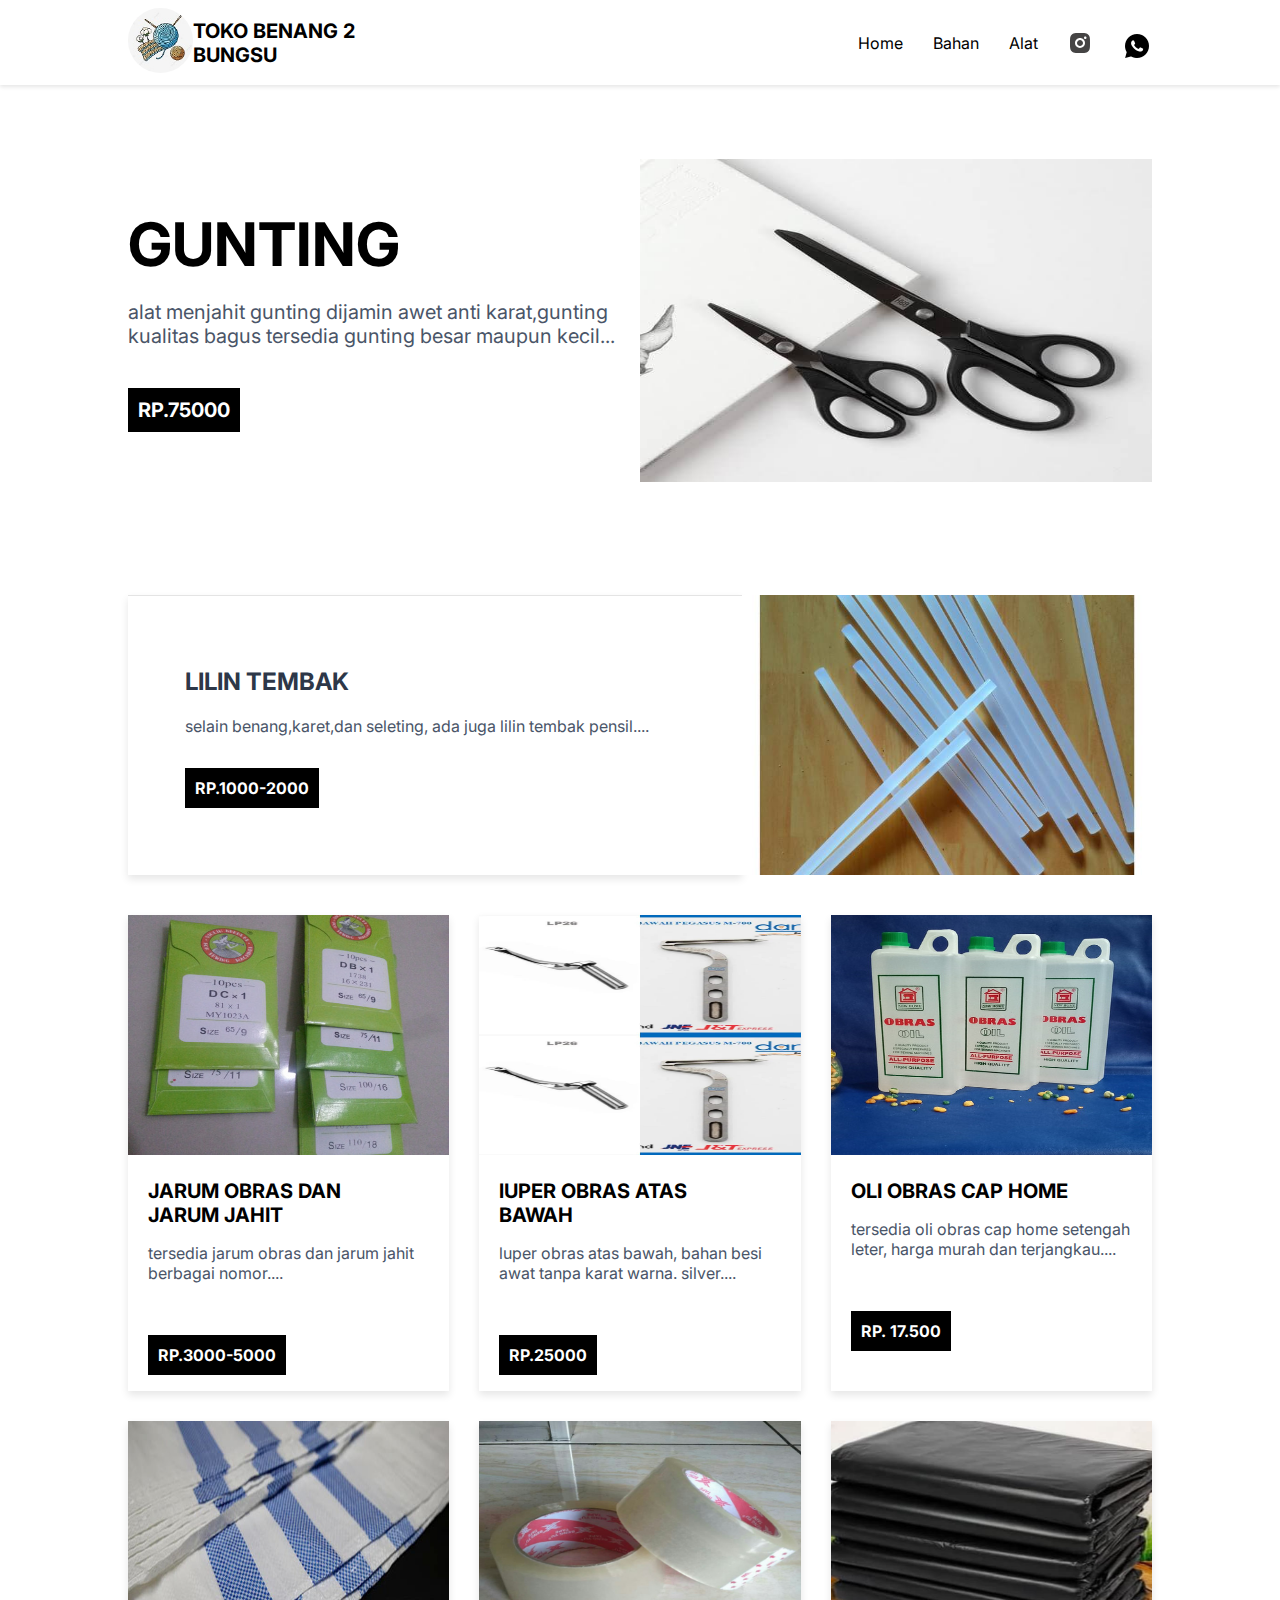
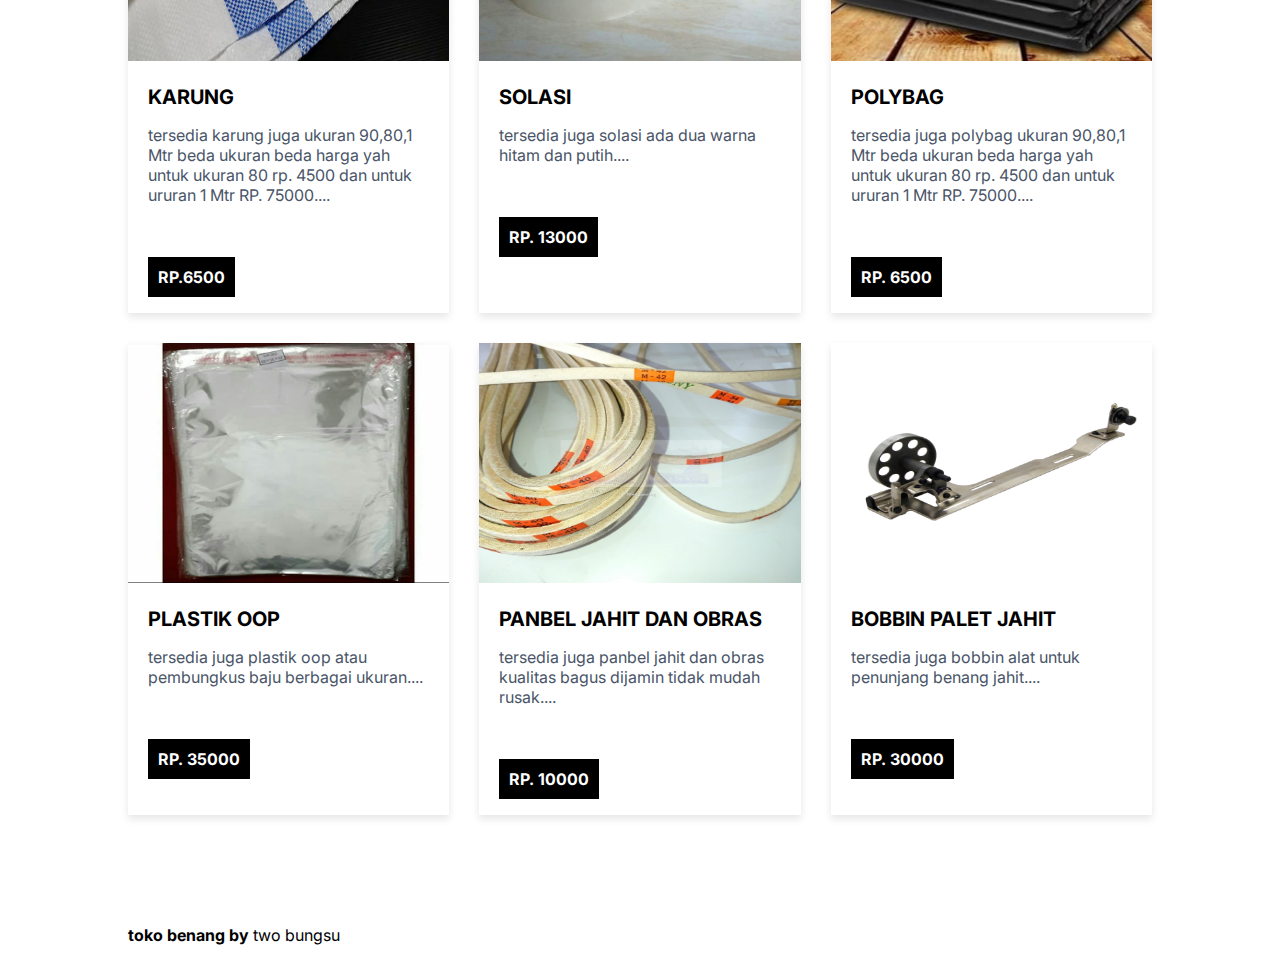
<file: alat.html>
<!DOCTYPE html>
<html lang="en">

<head>
    <meta charset="UTF-8">
    <meta http-equiv="X-UA-Compatible" content="IE=edge">
    <meta name="viewport" content="width=device-width, initial-scale=1.0">
    <title>My Blog By 2B</title>
    <link rel="preconnect" href="https://fonts.gstatic.com">
    <link href="https://fonts.googleapis.com/css2?family=Inter&display=swap" rel="stylesheet">

    <link rel="stylesheet" href="alat.css">
   
</head>

<body>
    <nav class="navbar">
        <a href="" class="logo"><img src="assets/bola.jpg" alt=""></a>
        <h1>TOKO BENANG 2 BUNGSU</h1>
        <div class="nav-menu">
            <p><a href="index.html"  class="link">Home</a></p>
            <p><a href="bahan.html" class="link">Bahan</a></p>
            <p><a href="alat.html" class="link">Alat</a></p>
           <a href="https://www.instagram.com/sulaeman411"><img src="assets/instagram.svg" alt="instagram"></a>
           <a href="https://wa.me/62895422691534"><img src="assets/wa.png" alt="whatsapp"></a>
        </div>
    </nav>
    <section class="hero-container">
        <div>
            <div>
                <h1>GUNTING
                </h1>
                <p>alat menjahit gunting dijamin awet anti karat,gunting kualitas bagus 
                    tersedia gunting besar maupun kecil...</p>
                <div class="description-left-footer">
                    <p class="font-weight-bold">RP.75000</p>
                </div>
            </div>
        </div>
        <img src="assets/card12.jpeg" alt="hero">
    </section>
    <section class="description-container">
        <div>
            <div>
                <h2>LILIN TEMBAK</h2>
                <p>selain benang,karet,dan seleting, ada juga lilin tembak pensil....</p>
            </div>
            <div class="description-left-footer">
                <p class="font-weight-bold">RP.1000-2000</p>
            </div>
        </div>
        <img src="assets/card14.jpg" alt="card14">
    </section>
    <section class="content-container">
        <div class="card">
            <img src="assets/card15.jpg" alt="card15">
            <div class="card-body">
                <h3>JARUM OBRAS DAN JARUM JAHIT</h3>
                <p>tersedia jarum obras dan jarum jahit berbagai nomor....</p>
            </div>
            <div class="card-footer">
                <p class="font-weight-bold">RP.3000-5000</p>
            </div>
        </div>
        <div class="card">
            <img src="assets/card9.jpg" alt="card9">
            <div class="card-body">
                <h3>lUPER OBRAS ATAS BAWAH</h3>
                <p>luper obras atas bawah, bahan besi awat tanpa karat warna. silver....</p>
            </div>
            <div class="card-footer">
                <p class="font-weight-bold">RP.25000</p>
            </div>
        </div>
        <div class="card">
            <img src="assets/card17.jpg" alt="card17">
            <div class="card-body">
                <h3>OLI OBRAS CAP HOME </h3>
                <p>tersedia oli obras cap home setengah leter, harga murah dan terjangkau....</p>
            </div>
            <div class="card-footer">
                <p class="font-weight-bold">RP. 17.500</p>
            </div>
        </div>
        <div class="card">
            <img src="assets/Karung.jpg" alt="karung">
            <div class="card-body">
                <h3>KARUNG</h3>
                <p>tersedia karung juga ukuran 90,80,1 Mtr beda ukuran beda harga yah untuk ukuran 80 rp. 4500
                    dan untuk ururan 1 Mtr RP. 75000....</p>
            </div>
            <div class="card-footer">
                <p class="font-weight-bold">RP.6500</p>
            </div>
        </div>
        <div class="card">
            <img src="assets/solasi.jpg" alt="solasi">
            <div class="card-body">
                <h3>SOLASI</h3>
                <p>tersedia juga solasi ada dua warna hitam dan putih....</p>
            </div>
            <div class="card-footer">
                <p class="font-weight-bold">RP. 13000</p>
            </div>
        </div>
        <div class="card">
            <img src="assets/polybag.jpg" alt="polybag">
            <div class="card-body">
                <h3>POLYBAG</h3>
                <p>tersedia juga polybag ukuran 90,80,1 Mtr beda ukuran beda harga yah untuk ukuran 80 rp. 4500
                    dan untuk ururan 1 Mtr RP. 75000....</p>
            </div>
            <div class="card-footer">
                <p class="font-weight-bold">RP. 6500</p>
            </div>
        </div>
        <div class="card">
            <img src="assets/plastik opp.jpg" alt="plastik oop">
            <div class="card-body">
                <h3>PLASTIK OOP</h3>
                <p>tersedia juga plastik oop atau pembungkus baju berbagai ukuran....</p>
            </div>
            <div class="card-footer">
                <p class="font-weight-bold">RP. 35000</p>
            </div>
        </div>
        <div class="card">
            <img src="assets/panbel.jpg" alt="panbel">
            <div class="card-body">
                <h3>PANBEL JAHIT DAN OBRAS</h3>
                <p>tersedia juga panbel jahit dan obras kualitas bagus dijamin tidak mudah rusak....</p>
            </div>
            <div class="card-footer">
                <p class="font-weight-bold">RP. 10000</p>
            </div>
        </div>
        <div class="card">
            <img src="assets/bobin jahit.jpg" alt="bobin jahit">
            <div class="card-body">
                <h3>BOBBIN PALET JAHIT</h3>
                <p>tersedia juga bobbin alat untuk penunjang benang jahit....</p>
            </div>
            <div class="card-footer">
                <p class="font-weight-bold">RP. 30000</p>
            </div>
        </div>
    </section>
    
    <section class="button-container">
    </section>
    <footer>
        <p><b>toko benang by</b> two bungsu</p>
        <div>
        </div>
    </footer>

</body>

</html>
</file>
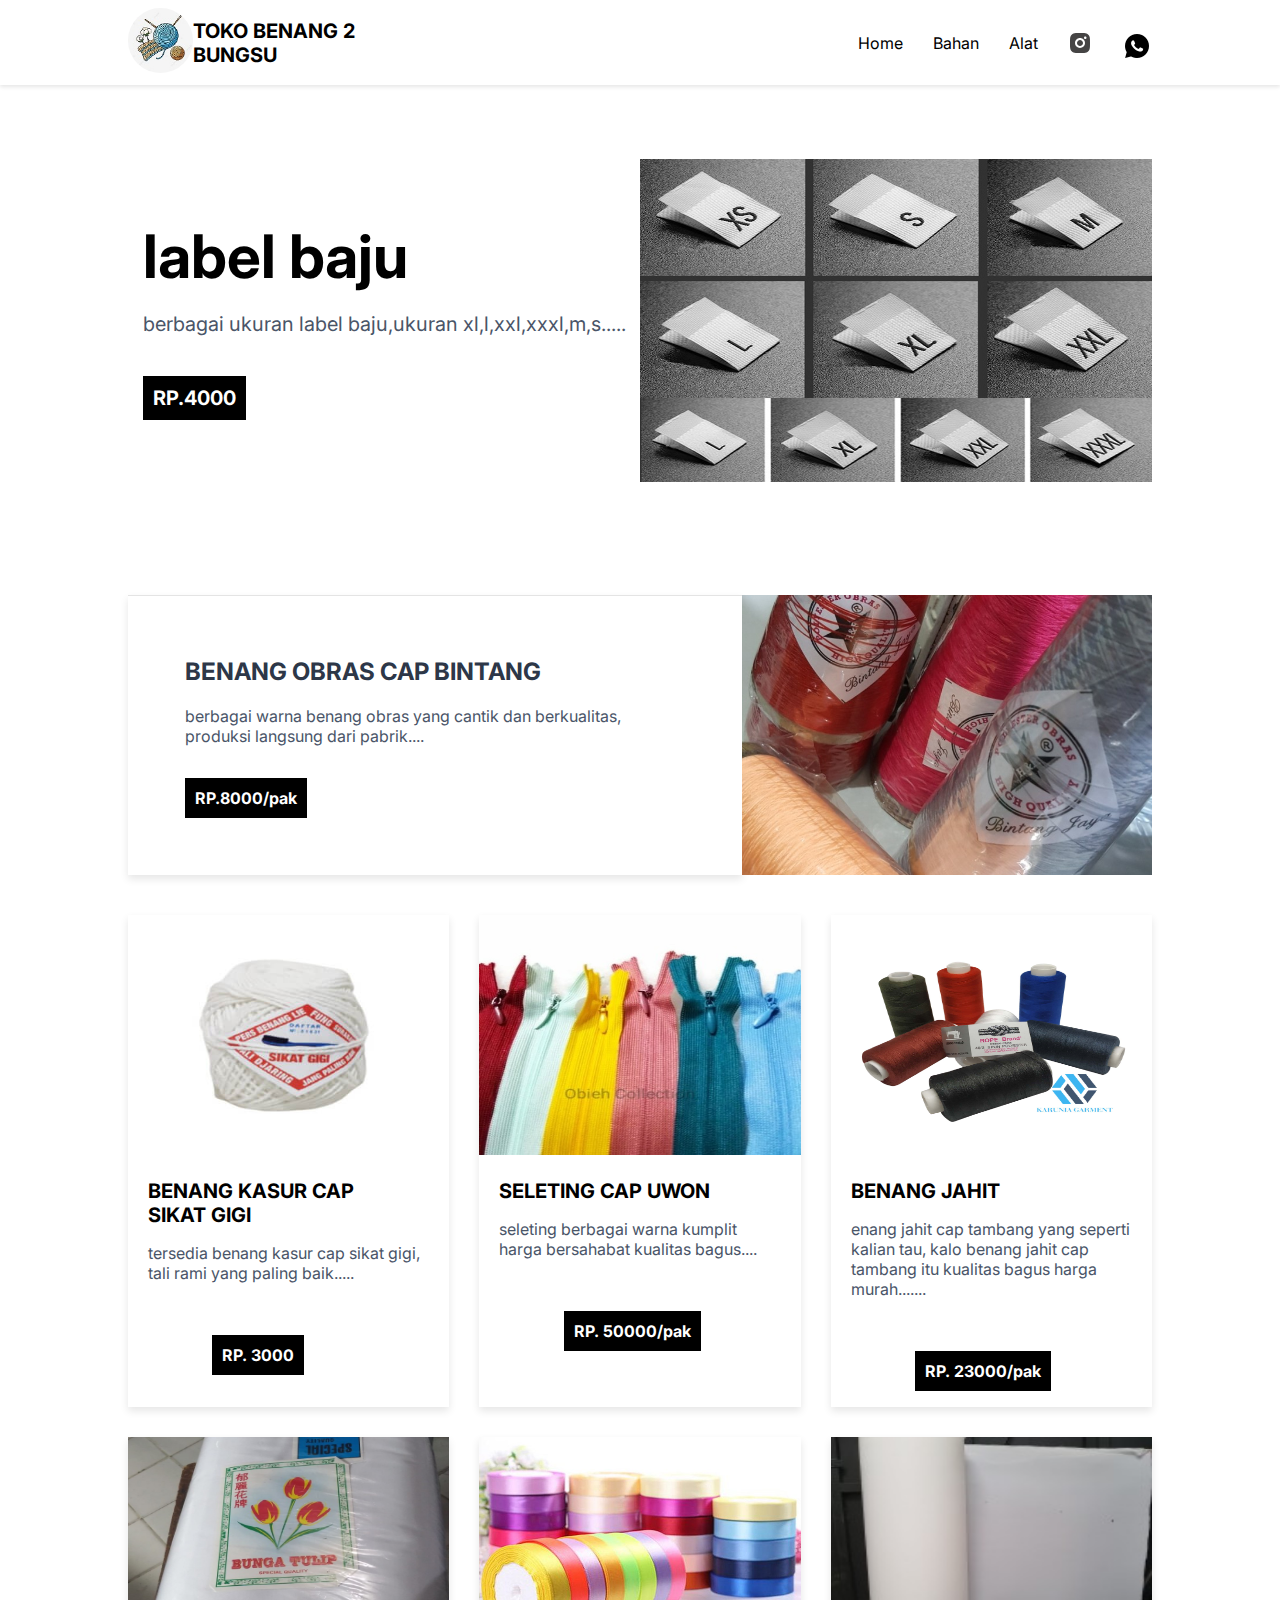
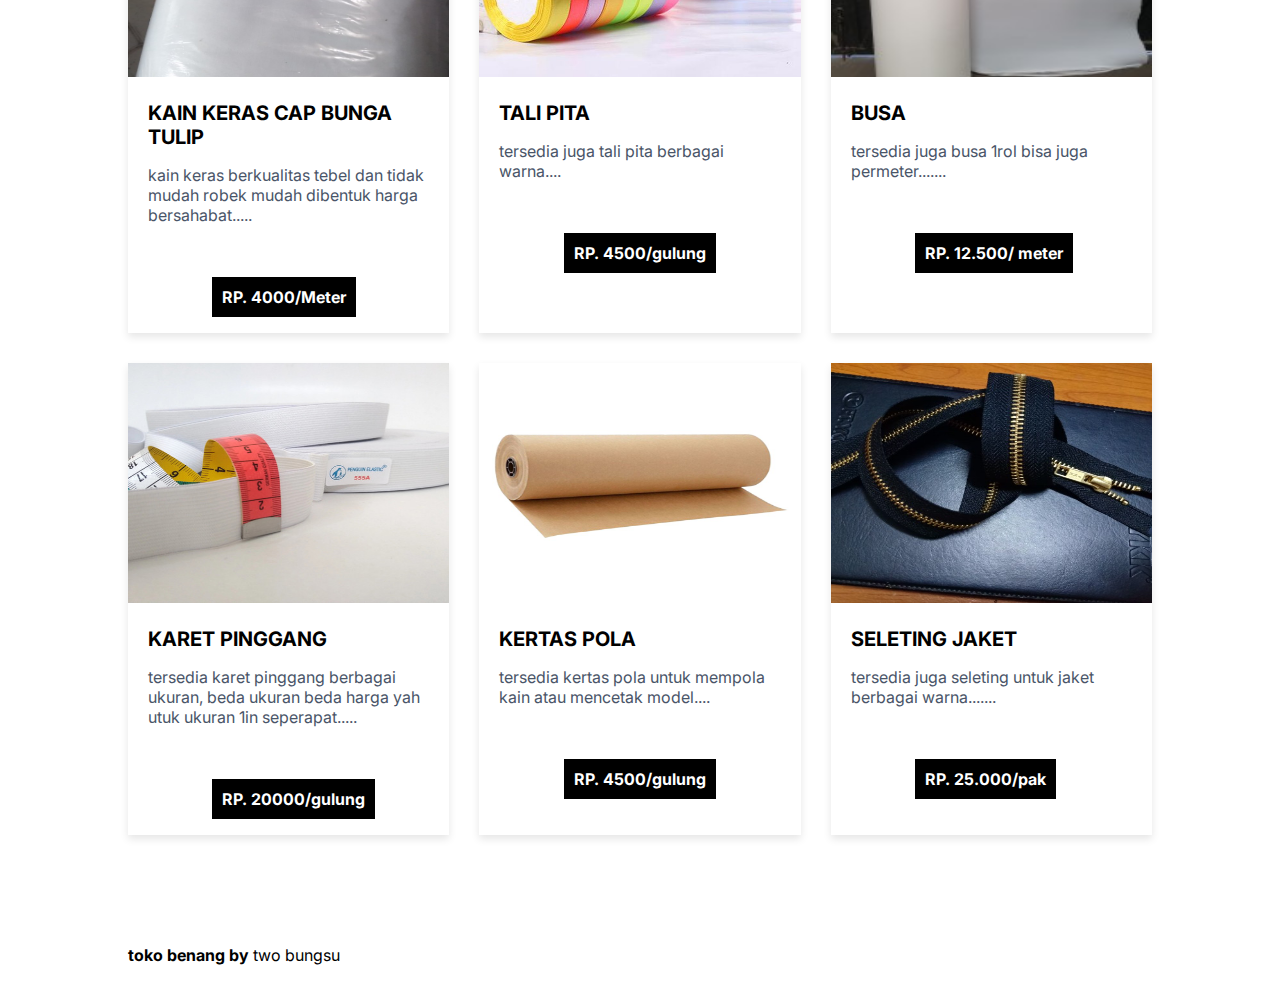
<file: bahan.html>
<!DOCTYPE html>
<html lang="en">

<head>
    <meta charset="UTF-8">
    <meta http-equiv="X-UA-Compatible" content="IE=edge">
    <meta name="viewport" content="width=device-width, initial-scale=1.0">
    <title>My Blog By 2B </title>
    <link rel="preconnect" href="https://fonts.gstatic.com">
    <link href="https://fonts.googleapis.com/css2?family=Inter&display=swap" rel="stylesheet">

    <link rel="stylesheet" href="bahan.css">
</head>

<body>
    <nav class="navbar">
        <a href="" class="logo"><img src="assets/bola.jpg" alt=""></a>
        <h1>TOKO BENANG 2 BUNGSU</h1>
        <div class="nav-menu">
            <p><a href="index.html"  class="link">Home</a></p>
            <p><a href="#bahan" class="link">Bahan</a></p>
            <p><a href="alat.html" class="link">Alat</a></p>
           <a href="https://www.instagram.com/sulaeman411"><img src="assets/instagram.svg"    alt="instagram"></a>
           <a href="https://wa.me/62895422691534"><img src="assets/wa.png" alt="whatsapp"></a>
        </div>
    </nav>
    <section class="hero-container">
        <div>
            <div>
                <h1>label baju
                </h1>
                <p>berbagai ukuran label baju,ukuran xl,l,xxl,xxxl,m,s.....</p>
                <div class="description-left-footer">
                    <p class="font-weight-bold">RP.4000</p>
                </div>
            </div>
        </div>
        <img src="assets/label size.jpg" alt="hero">
    </section>
    <section class="description-container">
        <div>
            <div>
                <h2>BENANG OBRAS CAP BINTANG</h2>
                <p>berbagai warna benang obras yang cantik dan berkualitas, produksi langsung dari pabrik....</p>
            </div>
            <div class="description-left-footer">
                <p class="font-weight-bold">RP.8000/pak</p>
            </div>
        </div>
        <img src="assets/card4.jpg" alt="card4">
    </section>
    <section class="content-container">
        <div class="card">
            <img src="assets/card16.jpg" alt="card16">
            <div class="card-body">
                <h3>BENANG KASUR CAP SIKAT GIGI</h3>
                <p>tersedia benang kasur cap sikat gigi, tali rami yang paling baik.....</p>
            </div>
            <div class="card-footer">
                <p class="font-weight-bold">RP. 3000</p>
            </div>
        </div>
        <div class="card">
            <img src="assets/card2.jpg" alt="card2">
            <div class="card-body">
                <h3>SELETING CAP UWON</h3>
                <p>seleting berbagai warna kumplit harga bersahabat kualitas bagus....</p>
            </div>
            <div class="card-footer">
                <p class="font-weight-bold">RP. 50000/pak</p>
            </div>
        </div>
        <div class="card">
            <img src="assets/card3.jpg" alt="card3">
            <div class="card-body">
                <h3>BENANG JAHIT</h3>
                <p>enang jahit cap tambang yang seperti kalian tau, kalo benang jahit
                     cap tambang itu kualitas bagus harga murah.......</p>
            </div>
            <div class="card-footer">
                <p class="font-weight-bold">RP. 23000/pak</p>
            </div>
        </div>
        <div class="card">
            <img src="assets/card5.jpg" alt="card5">
            <div class="card-body">
                <h3>KAIN KERAS CAP BUNGA TULIP</h3>
                <p>kain keras berkualitas tebel dan tidak mudah robek mudah dibentuk harga bersahabat.....</p>
            </div>
            <div class="card-footer">
                <p class="font-weight-bold">RP. 4000/Meter</p>
            </div>
        </div>
        <div class="card">
            <img src="assets/card18.jpg" alt="card18">
            <div class="card-body">
                <h3>TALI PITA</h3>
                <p>tersedia juga tali pita berbagai warna....</p>
            </div>
            <div class="card-footer">
                <p class="font-weight-bold">RP. 4500/gulung</p>
            </div>
        </div>
        <div class="card">
            <img src="assets/busa.jpg" alt="busa">
            <div class="card-body">
                <h3>BUSA</h3>
                <p>tersedia juga busa 1rol bisa juga permeter.......</p>
            </div>
            <div class="card-footer">
                <p class="font-weight-bold">RP. 12.500/ meter</p>
            </div>
        </div>
        <div class="card">
            <img src="assets/karet.jpg" alt="karet">
            <div class="card-body">
                <h3>KARET PINGGANG</h3>
                <p>tersedia karet pinggang berbagai ukuran, beda ukuran beda harga yah 
                    utuk ukuran 1in seperapat.....</p>
            </div>
            <div class="card-footer">
                <p class="font-weight-bold">RP. 20000/gulung</p>
            </div>
        </div>
        <div class="card">
            <img src="assets/kertas pola.jpg" alt="kertas pola">
            <div class="card-body">
                <h3>KERTAS POLA</h3>
                <p>tersedia kertas pola untuk mempola kain atau mencetak model....</p>
            </div>
            <div class="card-footer">
                <p class="font-weight-bold">RP. 4500/gulung</p>
            </div>
        </div>
        <div class="card">
            <img src="assets/seleting jaket.jpg" alt="card3">
            <div class="card-body">
                <h3>SELETING JAKET</h3>
                <p>tersedia juga seleting untuk jaket berbagai warna.......</p>
            </div>
            <div class="card-footer">
                <p class="font-weight-bold">RP. 25.000/pak</p>
            </div>
        </div>
    </section>

    
    <section class="button-container">
    </section>
    <footer>
        <p><b>toko benang by</b> two bungsu</p>
        <div>
        </div>
    </footer>

    </div>

</body>

</html>
</file>
<file: alat.css>
:root {
    --darkGray: #2d3748;
    --gray: #4a5568;
    --grayLight: #f7fafc;
    --primary: #6b46c1;
  }
  
  body {
    box-sizing: border-box;
    padding: 0;
    margin: 0;
    font-family: "Inter", sans-serif;
  }
  
  a{
    text-decoration: none;
  }
  
  .navbar {
    background: white;
    height: 85px;
    display: flex;
    text-decoration: none;
    padding: 0 10%;
    align-items: center;
    justify-content: space-between;
    box-shadow: 0 2px 4px 0 rgba(1, 1, 1, 0.1);
  }

  .navbar .link {
    color: black;
  }
  
  .navbar .logo img{
    border-radius: 50%;
  }

  .navbar .logo img{
    width: 100px;
    width: 65px;
  }

  .navbar > h1 {
    font-size: 20px;
    font-weight: bolder;
    margin-right: 450px;
  }
  
  .nav-menu {
    display: flex;
    gap: 30px;
  }
  .nav-menu a img{
    margin-top: 14px;
  }
  
  .hero-container {
    display: flex;
    height: 470px;
    padding: 0 10%;
  }
  
  .hero-container > div {
    width: 50%;
    display: flex;
    flex-direction: column;
    align-items: center;
    justify-content: center;
  }
  
  .hero-container h1 {
    font-size: 60px;
    width: 360px;
    margin: 20px 0;
    font-weight: bolder;
  }
  
  .hero-container p {
    font-size: 20px;
    color: var(--gray);
  }
  
  .hero-container > img {
    width: 50%;
    height: 323px;
    align-self: center;
  }
  
  .description-container {
    height: 280px;
    margin: 40px 0;
    padding: 0 10%;
    display: flex;
  }
  
  .description-container > div {
    width: 60%;
    display: flex;
    justify-content: center;
    align-items: center;
    flex-direction: column;
    box-shadow: 0px 4px 8px 0px rgba(1, 1, 1, 0.1);
    border-top: 1px solid rgb(228, 228, 228);
  }
  
  .description-container h2 {
    color: var(--darkGray);
    font-weight: bolder;
  }
  
  .description-container p {
    color: var(--gray);
  }
  
  .description-container > div > div {
    width: 500px;
  }
  
  .description-container > img {
    width: 40%;
    object-fit: cover;
  }
  
  .description-left-footer {
    display: flex;
    justify-content: space-between;
  }
  .description-left-footer p{
    background-color: black;
    color: white;
    padding: 10px;
  }
  .footer P{
    background-color: black;
    color: white;
    padding: 10px;
  }

  .content-container {
    min-height: 400px;
    margin: 40px 0;
    padding: 0 10%;
    display: grid;
    grid-template-columns: repeat(3, 1fr);
    gap: 30px;
  }
  
  .content-container .card {
    height: 100%;
  }
  
  .card {
    box-shadow: 0 4px 8px 0 rgba(1, 1, 1, 0.1);
    transform: 0.3s;
  }
  
  .card:hover {
    box-shadow: 0 4px 8px 0 rgba(1, 1, 1, 0.2);
    cursor: pointer;
  }
  
  .card > img {
    object-fit: fill;
    height: 240px;
    width: 100%;
  }
  
  .card > .card-body {
    padding: 20px;
  }
  
  .card h3 {
    font-size: 20px;
    margin: 0 15px 0 0;
  }
  
  .card p {
    color: var(--gray);
    font-size: 16px;
  }
  
  .card > .card-footer {
    display: flex;
    justify-content: space-between;
    padding: 0 20px;
  }
  .card .card-footer p{
    background-color: black;
    color: white;
    padding: 10px;
  }
  .what-is-container {
    height: 600px;
    padding: 0 10%;
    display: flex;
    margin: 40px 0;
  }
  
  .what-is-container h1 {
    font-size: 60px;
  }
  
  .what-is-container p {
    color: var(--gray);
    font-size: 16px;
  }
  
  .what-is-container > div {
    display: flex;
    justify-content: center;
    align-items: center;
    flex-direction: column;
    width: 48%;
    background: yellow;
    background: var(--grayLight);
  }
  
  .what-is-container > div > div {
    width: 400px;
  }
  
  .what-is-container > img {
    width: 52%;
    background: red;
  }
  
  .what-is-container > div > .footer {
    display: flex;
    justify-content: space-between;
  }
  
  .button-container {
    display: flex;
    justify-content: flex-end;
    padding: 0 10%;
    margin: 40px 0;
  }
  .btn {
    background: var(--primary);
    outline: none;
    border: none;
    padding: 10px 15px;
    color: white;
    border-radius: 5px;
    font-weight: bold;
  }
  
  footer {
    display: flex;
    justify-content: space-between;
    align-items: center;
    padding: 0 10%;
    height: 80px;
  }
  footer > div {
    display: flex;
    gap: 30px;
  }
  .footer p{
    background-color: black;
    color: white;
    padding: 10px;
  }
  
  /*utils */
  
  .font-weight-bold {
    font-weight: bold;
  }
  
  @media only screen and (max-width: 420px) {
    .hero-container {
      flex-wrap: wrap;
      height: 100%;
    }
  
    .hero-container > div {
      width: 100%;
      height: 250px;
    }
  
    .hero-container > img {
      width: 100%;
      height: 100%;
    }
  
    .hero-container h1 {
      font-size: 36px;
      text-align: center;
      width: 100%;
    }
  
    .hero-container p {
      font-size: 22px;
      text-align: center;
    }
  
    .content-container {
      grid-template-columns: 1fr;
    }
  
    .description-container {
      flex-wrap: wrap;
      height: 100%;
    }
  
    .description-container h2,
    .description-container p {
      text-align: center;
    }
  
    .description-container > div {
      width: 100%;
      padding: 5%;
    }
  
    .description-container > div > div {
      width: 100%;
    }
  
    .description-container > img {
      width: 100%;
      height: 200px;
    }
  
    .what-is-container {
      flex-wrap: wrap;
      height: 100%;
      flex-direction: column-reverse;
    }
  
    .what-is-container > div {
      width: 100%;
    }
  
    .what-is-container > div > div {
      width: 100%;
    }
  
    .what-is-container > img {
      width: 100%;
    }
  
    .what-is-container h1 {
      font-size: 36px;
      text-align: center;
      width: 100%;
    }
  
    .what-is-container p {
      width: 100%;
      font-size: 18px;
      text-align: center;
    }
  
    nav > .nav-menu {
      display: none;
    }
  
    .card img {
      height: 200px;
    }
  
    .button-container {
      justify-content: center;
    }
  
    footer {
      flex-direction: column-reverse;
    }
  }
</file>
<file: bahan.css>
:root {
    --darkGray: #2d3748;
    --gray: #4a5568;
    --grayLight: #f7fafc;
    --primary: #6b46c1;
  }
  
  body {
    box-sizing: border-box;
    padding: 0;
    margin: 0;
    font-family: "Inter", sans-serif;
  }
  
  a{
    text-decoration: none;
  }
  
  .navbar {
    background: white;
    height: 85px;
    display: flex;
    text-decoration: none;
    padding: 0 10%;
    align-items: center;
    justify-content: space-between;
    box-shadow: 0 2px 4px 0 rgba(1, 1, 1, 0.1);
  }

  .navbar .link {
    color: black;
  }

  .navbar .logo img{
    border-radius: 50%;
  }

  .navbar .logo img{
    width: 100px;
    width: 65px;
  }
  
  .navbar > h1 {
    font-size: 20px;
    font-weight: bolder;
    margin-right: 450px;
  }
  
  .nav-menu {
    display: flex;
    gap: 30px;
  }
  .nav-menu a img{
    margin-top: 14px;
  }
  
  .hero-container {
    display: flex;
    height: 470px;
    padding: 0 10%;
  }
  
  .hero-container > div {
    width: 50%;
    display: flex;
    flex-direction: column;
    align-items: center;
    justify-content: center;
  }
  
  .hero-container h1 {
    font-size: 60px;
    width: 360px;
    margin: 20px 0;
    font-weight: bolder;
  }
  
  .hero-container p {
    font-size: 20px;
    color: var(--gray);
  }
  
  .hero-container > img {
    width: 50%;
    height: 323px;
    align-self: center;
  }
  
  .description-container {
    height: 280px;
    margin: 40px 0;
    padding: 0 10%;
    display: flex;
  }
  
  .description-container > div {
    width: 60%;
    display: flex;
    justify-content: center;
    align-items: center;
    flex-direction: column;
    box-shadow: 0px 4px 8px 0px rgba(1, 1, 1, 0.1);
    border-top: 1px solid rgb(228, 228, 228);
  }
  
  .description-container h2 {
    color: var(--darkGray);
    font-weight: bolder;
  }
  
  .description-container p {
    color: var(--gray);
  }
  
  .description-container > div > div {
    width: 500px;
  }
  
  .description-container > img {
    width: 40%;
    object-fit: cover;
  }
  
  .description-left-footer {
    display: flex;
    justify-content: space-between;
  }
  .description-left-footer p{
    background-color: black;
    color: white;
    padding: 10px;
  }
  .footer P{
    background-color: black;
    color: white;
    padding: 10px;
  }

  .content-container {
    min-height: 400px;
    margin: 40px 0;
    padding: 0 10%;
    display: grid;
    grid-template-columns: repeat(3, 1fr);
    gap: 30px;
  }

  .content-container .card {
    height: 100%;
  }

  
  .card {
    box-shadow: 0 4px 8px 0 rgba(1, 1, 1, 0.1);
    transform: 0.3s;
  }
  
  .card:hover {
    box-shadow: 0 4px 8px 0 rgba(1, 1, 1, 0.2);
    cursor: pointer;
  }
  
  .card > img {
    object-fit: fill;
    height: 240px;
    width: 100%;
  }
  
  .card > .card-body {
    padding: 20px;
  }
  
  .card h3 {
    font-size: 20px;
    margin: 0 15px 0 0;
  }
  
  .card p {
    color: var(--gray);
    font-size: 16px;
  }
  
  .card > .card-footer {
    display: flex;
    justify-content: space-between;
    padding: 0 20px;
    margin-left: 20%;
  }
  .card .card-footer p{
    background-color: black;
    color: white;
    padding: 10px;
  }
  .what-is-container {
    height: 600px;
    padding: 0 10%;
    display: flex;
    margin: 40px 0;
  }
  
  .what-is-container h1 {
    font-size: 60px;
  }
  
  .what-is-container p {
    color: var(--gray);
    font-size: 16px;
  }
  
  .what-is-container > div {
    display: flex;
    justify-content: center;
    align-items: center;
    flex-direction: column;
    width: 48%;
    background: yellow;
    background: var(--grayLight);
  }
  
  .what-is-container > div > div {
    width: 400px;
  }
  
  .what-is-container > img {
    width: 52%;
    background: red;
  }
  
  .what-is-container > div > .footer {
    display: flex;
    justify-content: space-between;
  }
  
  .button-container {
    display: flex;
    justify-content: flex-end;
    padding: 0 10%;
    margin: 40px 0;
  }
  .btn {
    background: var(--primary);
    outline: none;
    border: none;
    padding: 10px 15px;
    color: white;
    border-radius: 5px;
    font-weight: bold;
  }
  
  footer {
    display: flex;
    justify-content: space-between;
    align-items: center;
    padding: 0 10%;
    height: 80px;
  }
  footer > div {
    display: flex;
    gap: 30px;
  }
  .footer p{
    background-color: black;
    color: white;
    padding: 10px;
  }

  /*utils */
  
  .font-weight-bold {
    font-weight: bold;
  }
  
  @media only screen and (max-width: 420px) {
    .hero-container {
      flex-wrap: wrap;
      height: 100%;
    }
  
    .hero-container > div {
      width: 100%;
      height: 250px;
    }
  
    .hero-container > img {
      width: 100%;
      height: 100%;
    }
  
    .hero-container h1 {
      font-size: 36px;
      text-align: center;
      width: 100%;
    }
  
    .hero-container p {
      font-size: 22px;
      text-align: center;
    }
  
    .content-container {
      grid-template-columns: 1fr;
    }
  
    .description-container {
      flex-wrap: wrap;
      height: 100%;
    }
  
    .description-container h2,
    .description-container p {
      text-align: center;
    }
  
    .description-container > div {
      width: 100%;
      padding: 5%;
    }
  
    .description-container > div > div {
      width: 100%;
    }
  
    .description-container > img {
      width: 100%;
      height: 200px;
    }
  
    .what-is-container {
      flex-wrap: wrap;
      height: 100%;
      flex-direction: column-reverse;
    }
  
    .what-is-container > div {
      width: 100%;
    }
  
    .what-is-container > div > div {
      width: 100%;
    }
  
    .what-is-container > img {
      width: 100%;
    }
  
    .what-is-container h1 {
      font-size: 36px;
      text-align: center;
      width: 100%;
    }
  
    .what-is-container p {
      width: 100%;
      font-size: 18px;
      text-align: center;
    }
  
    nav > .nav-menu {
      display: none;
    }
  
    .card img {
      height: 200px;
    }
  
    .button-container {
      justify-content: center;
    }
  
    footer {
      flex-direction: column-reverse;
    }
  }
</file>
